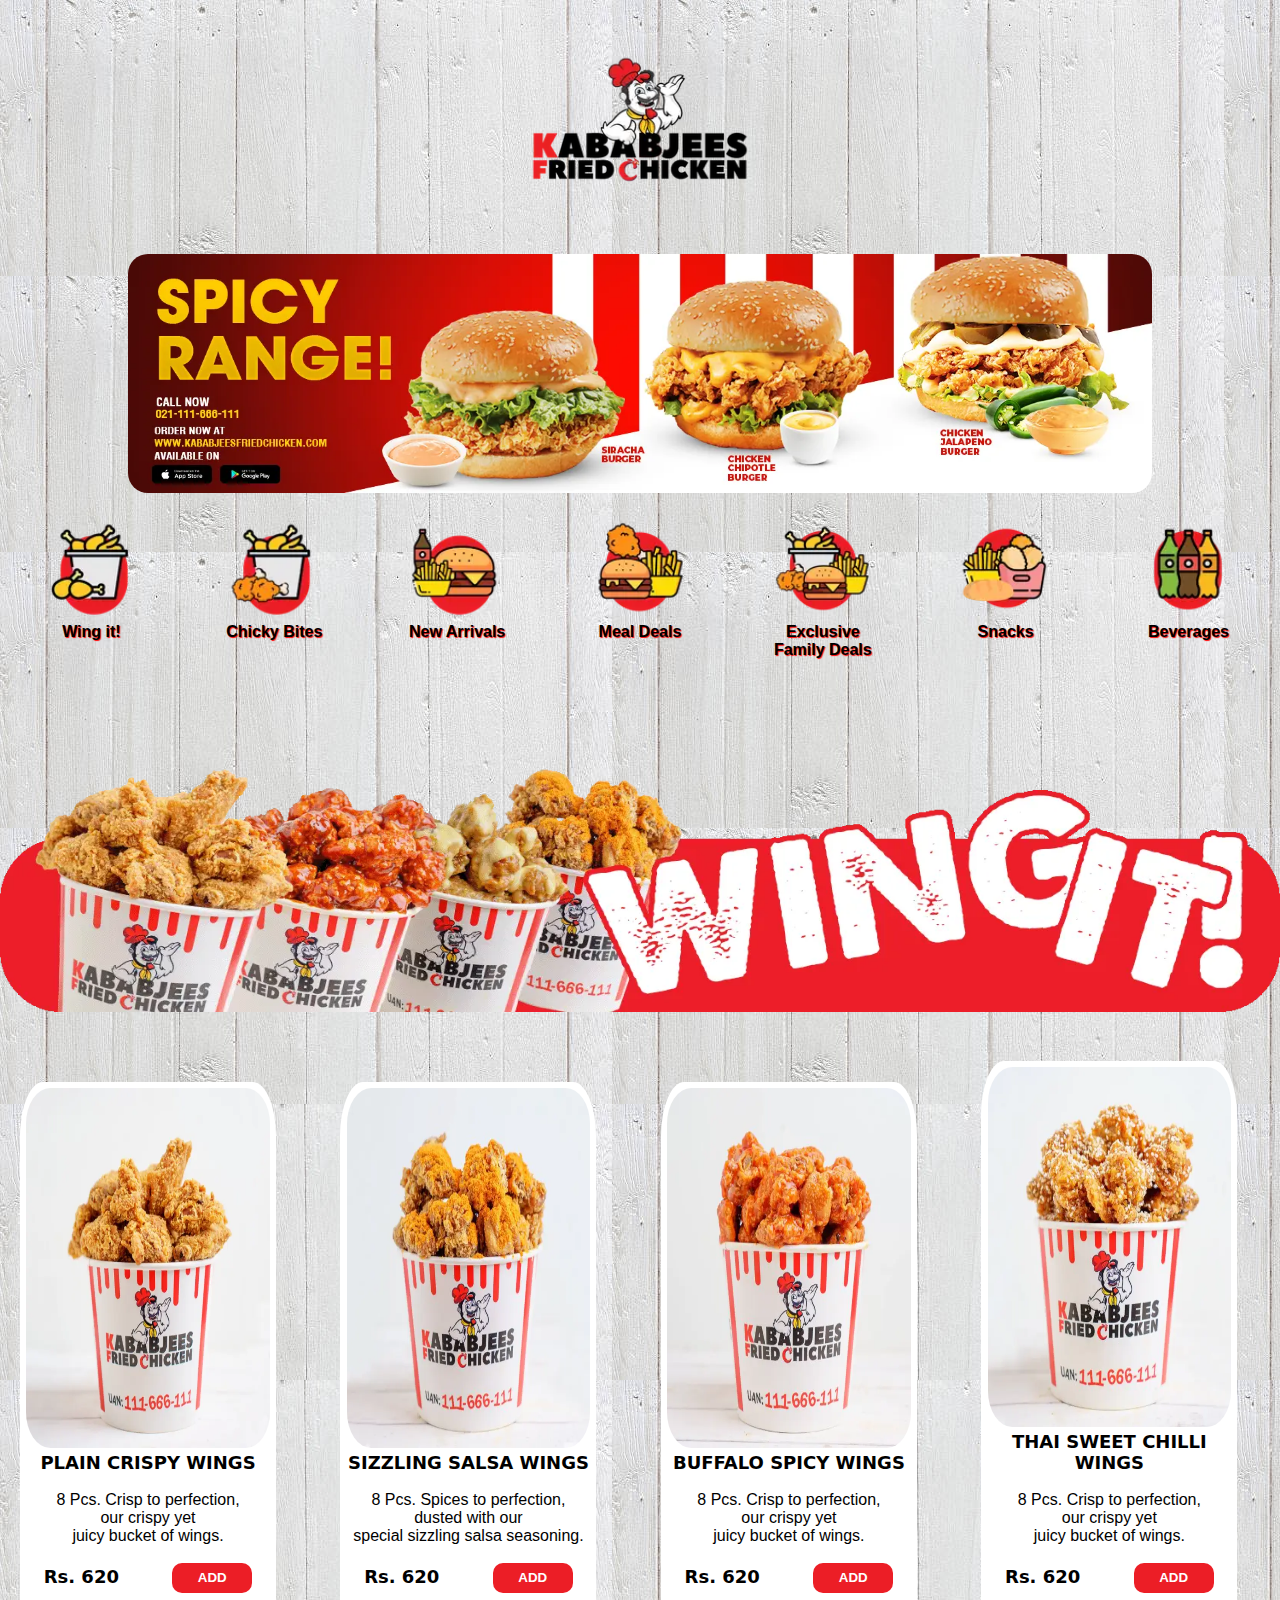
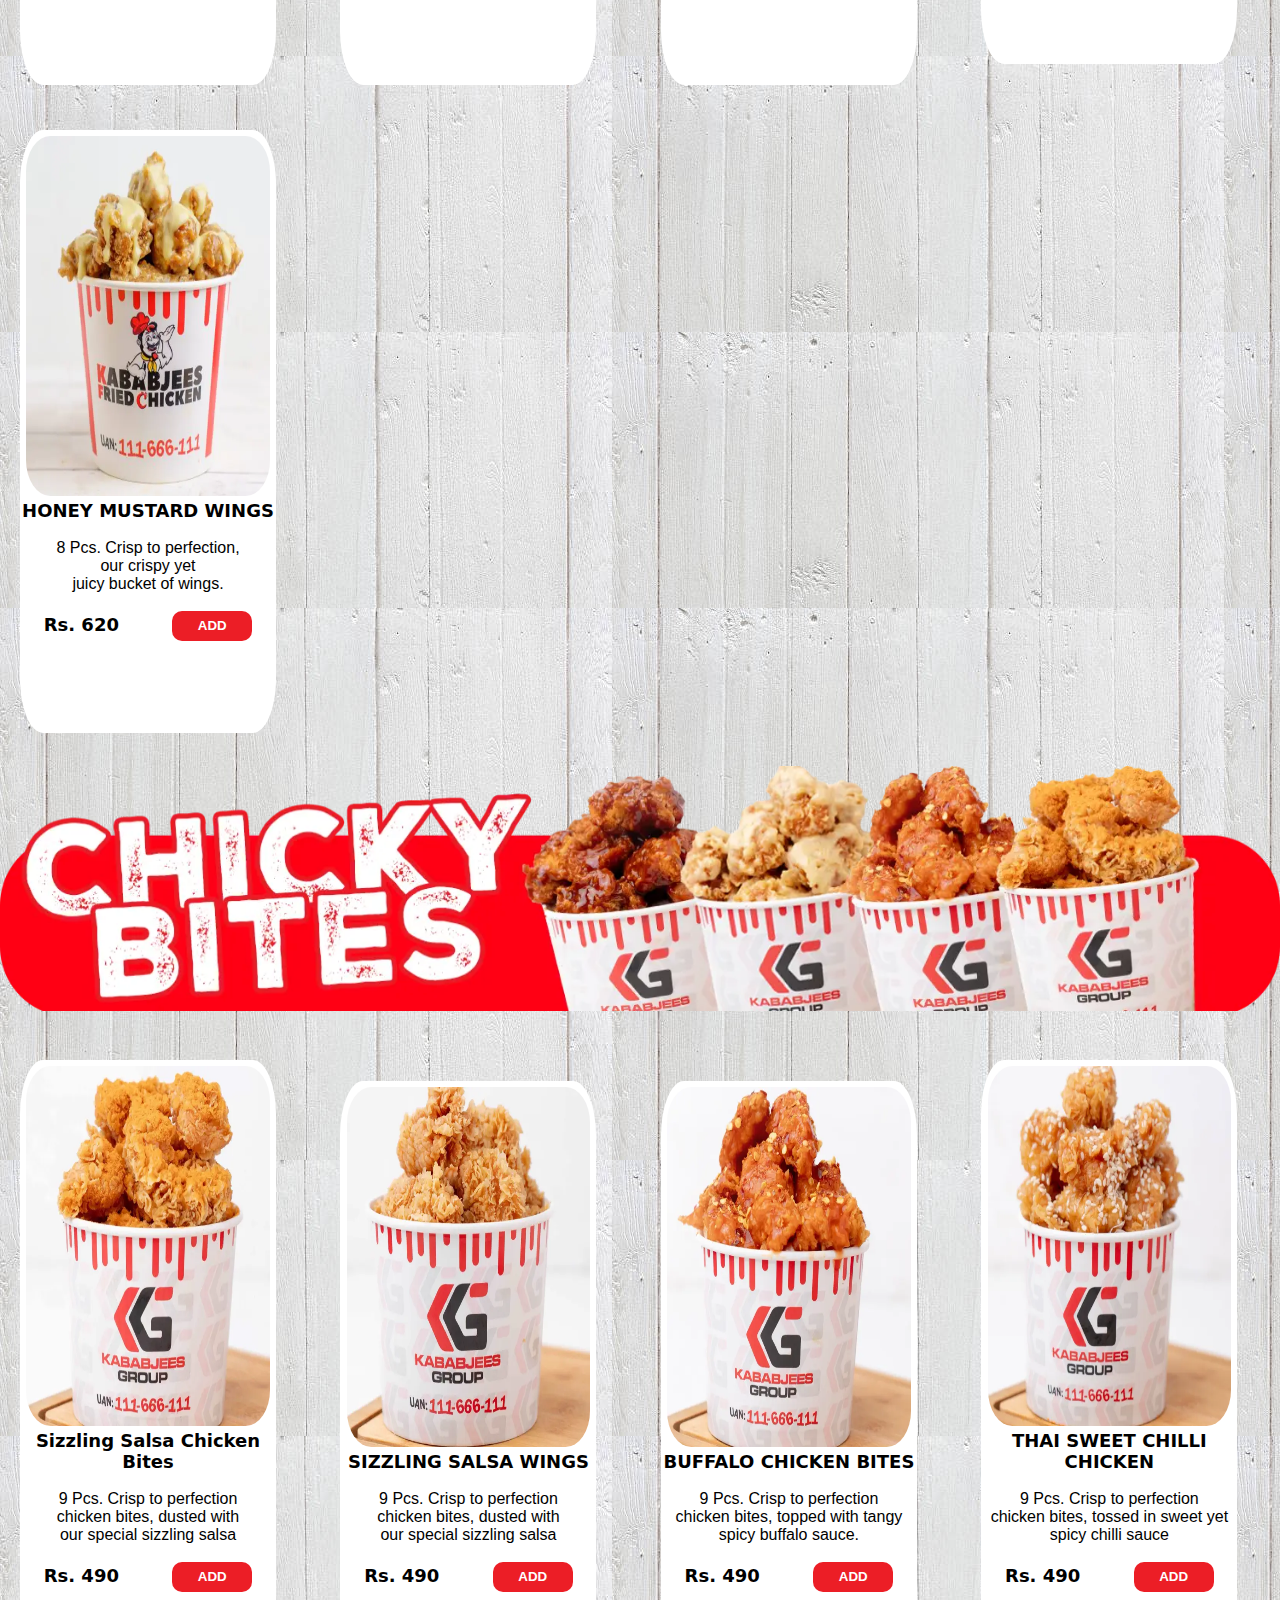
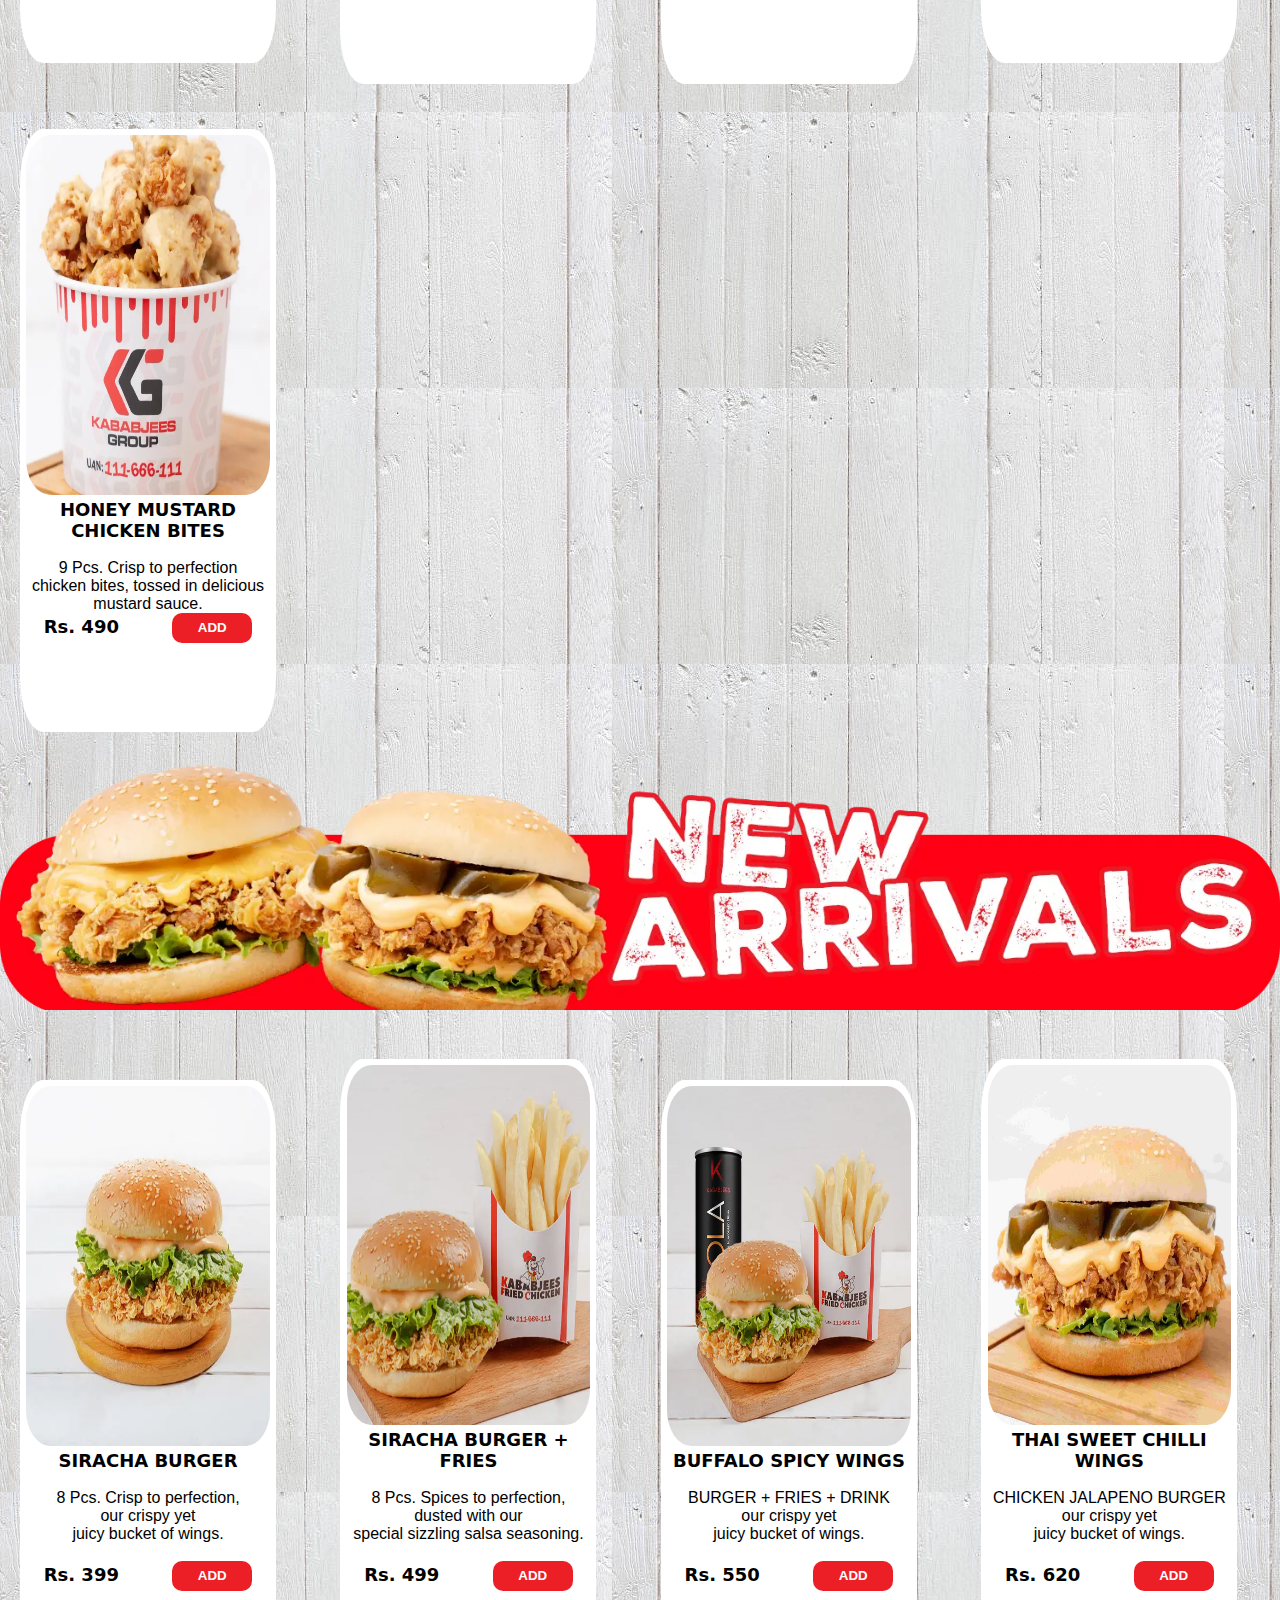
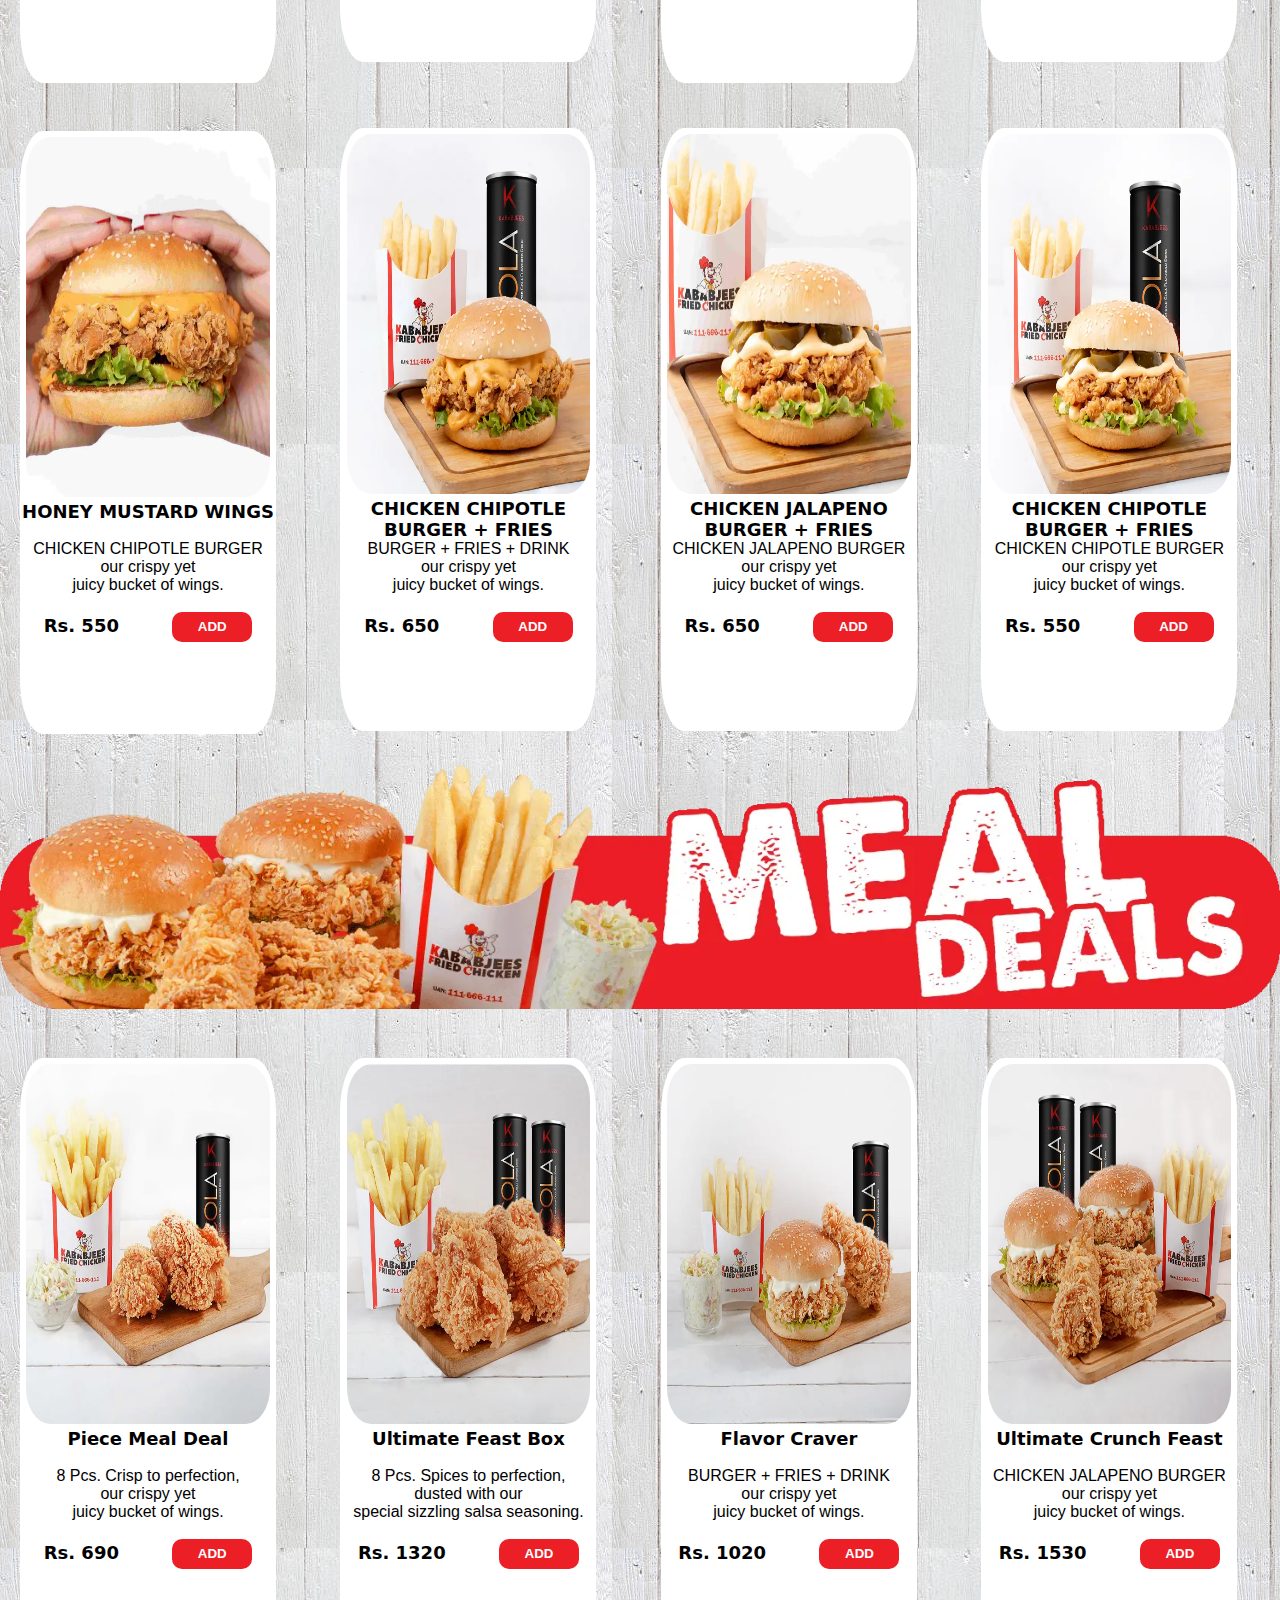
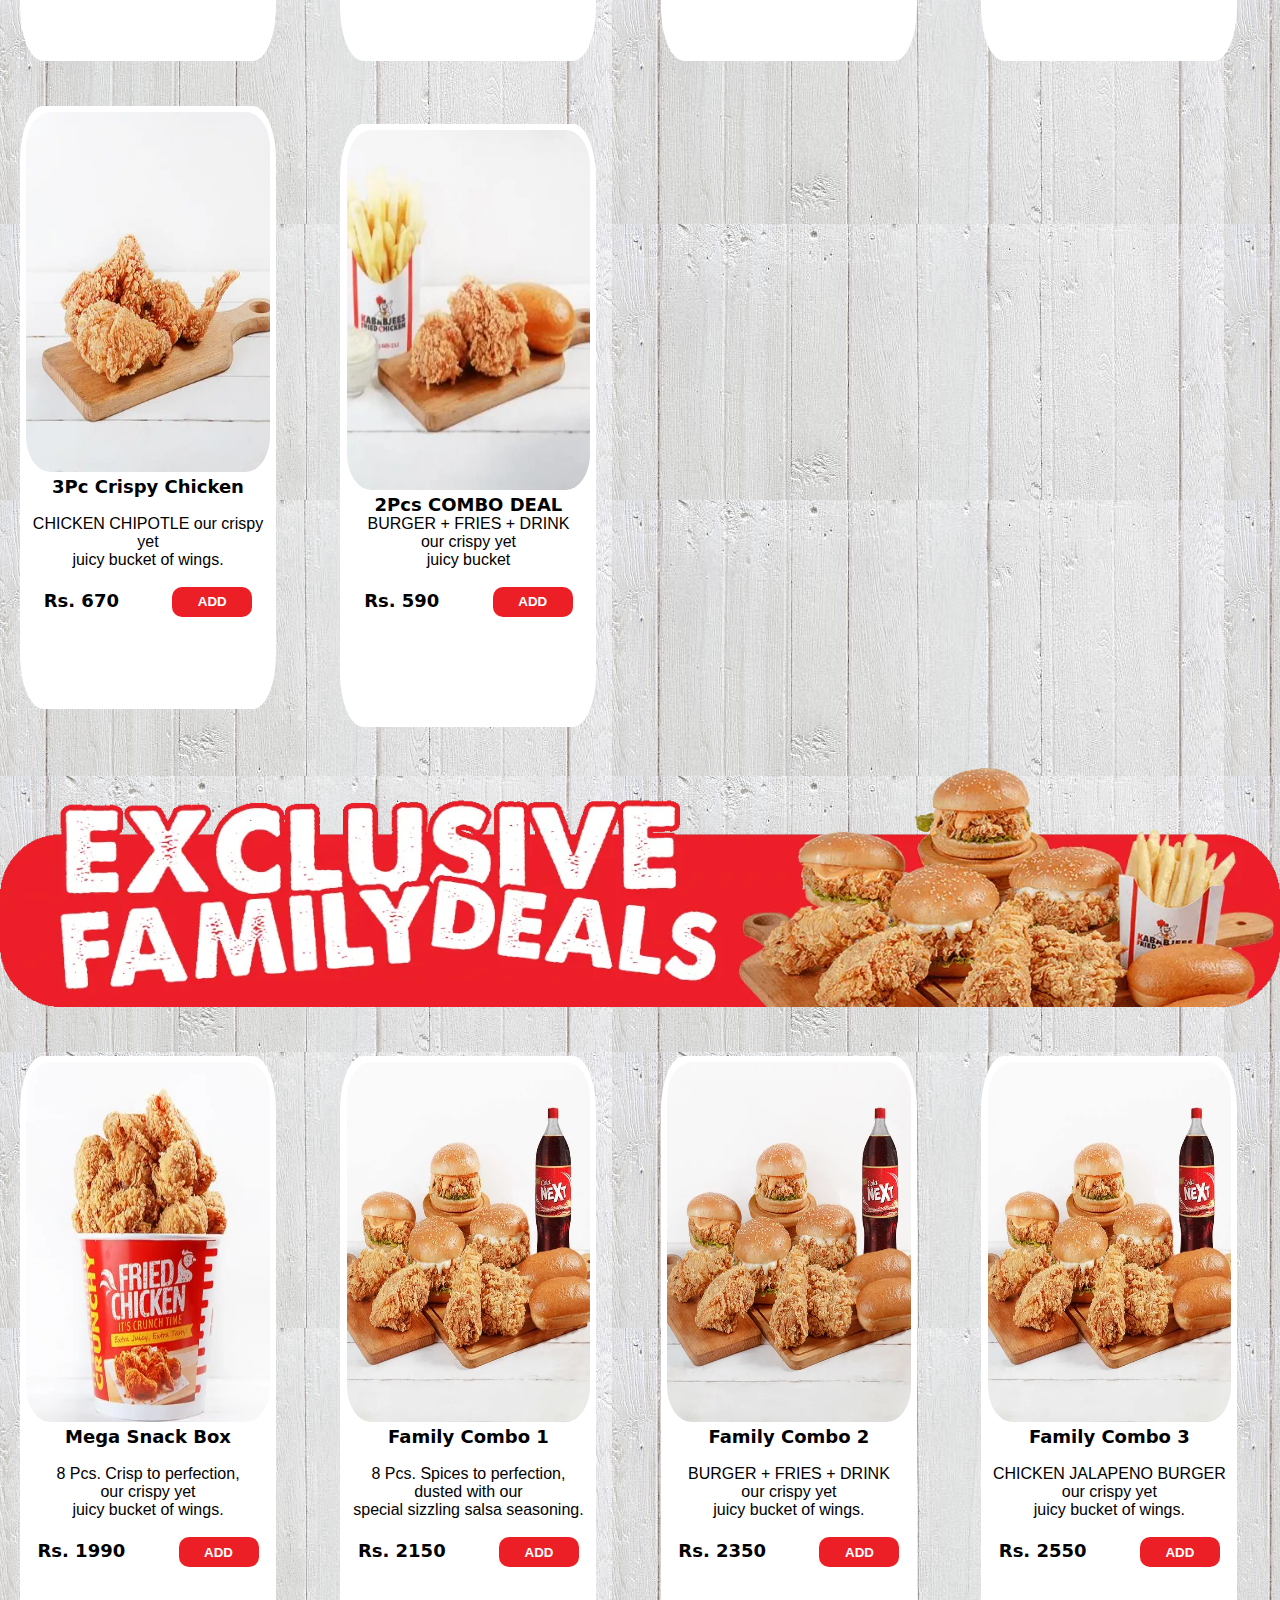
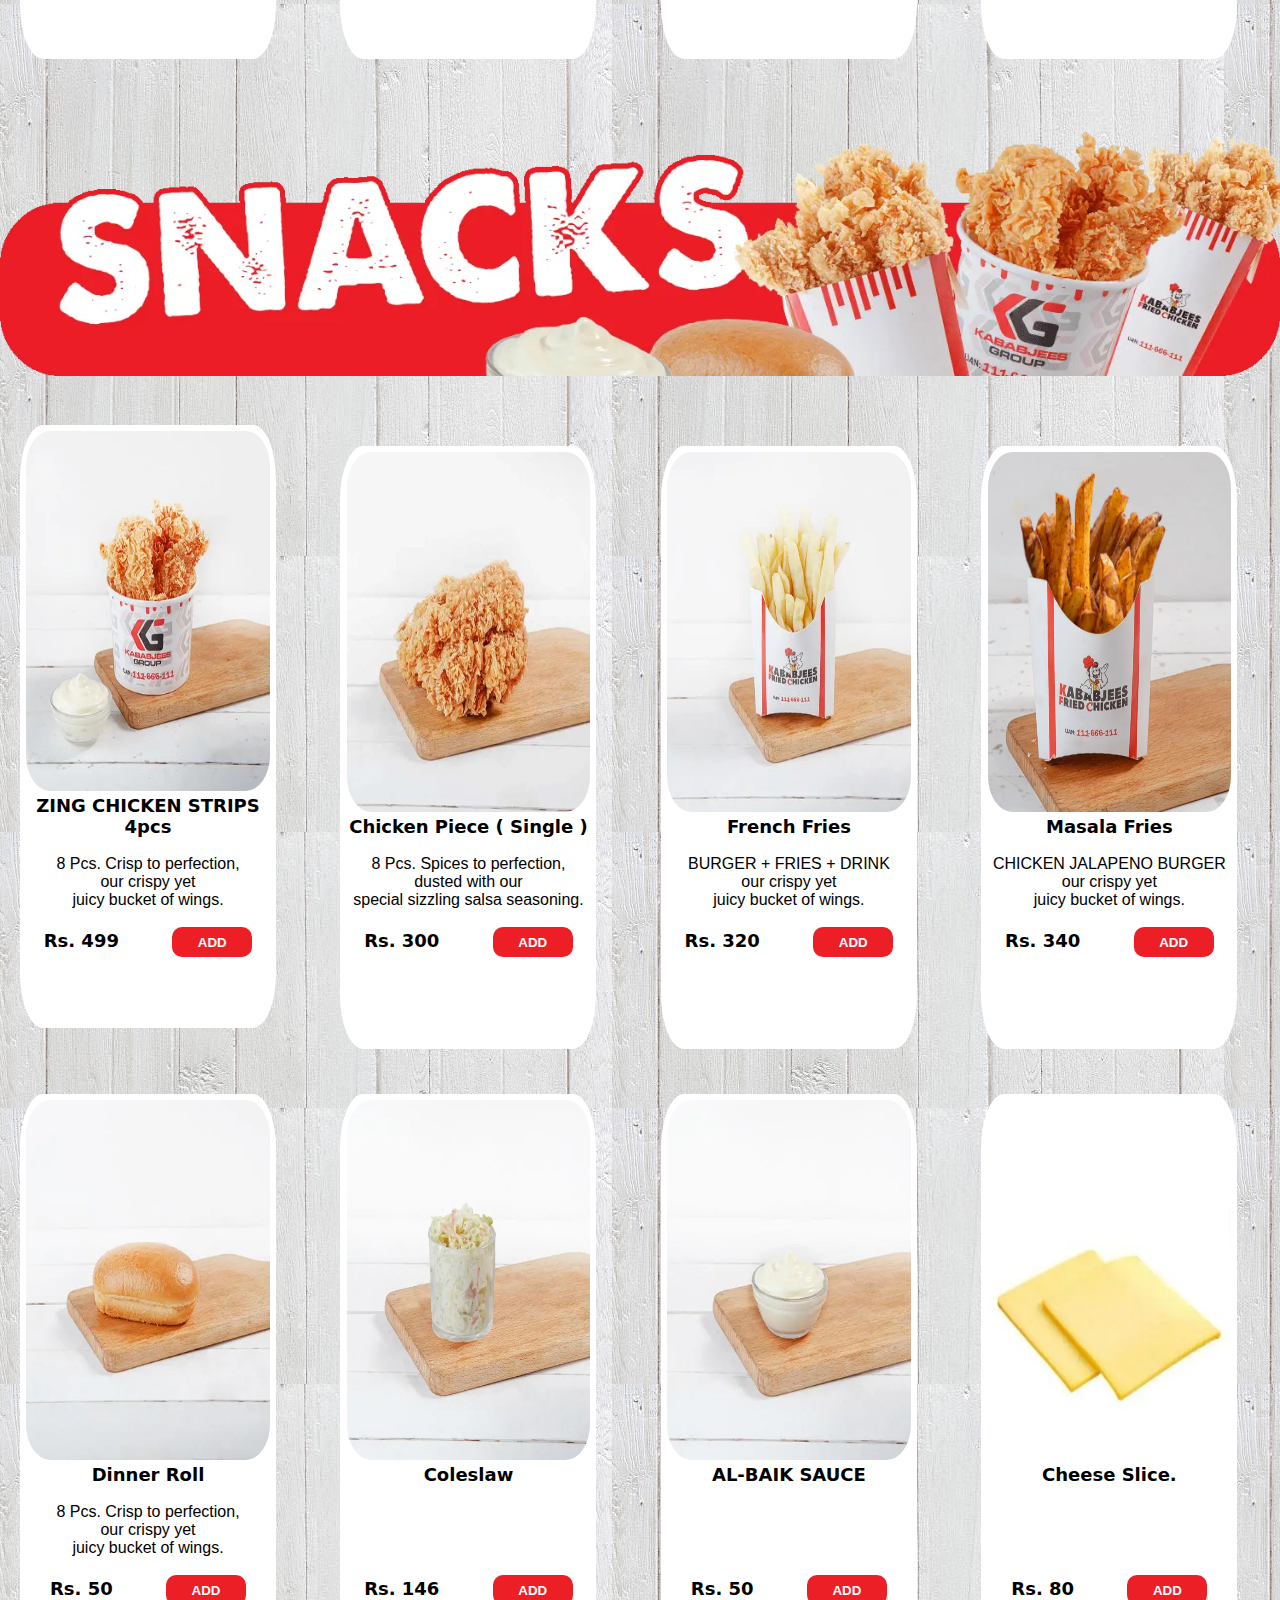
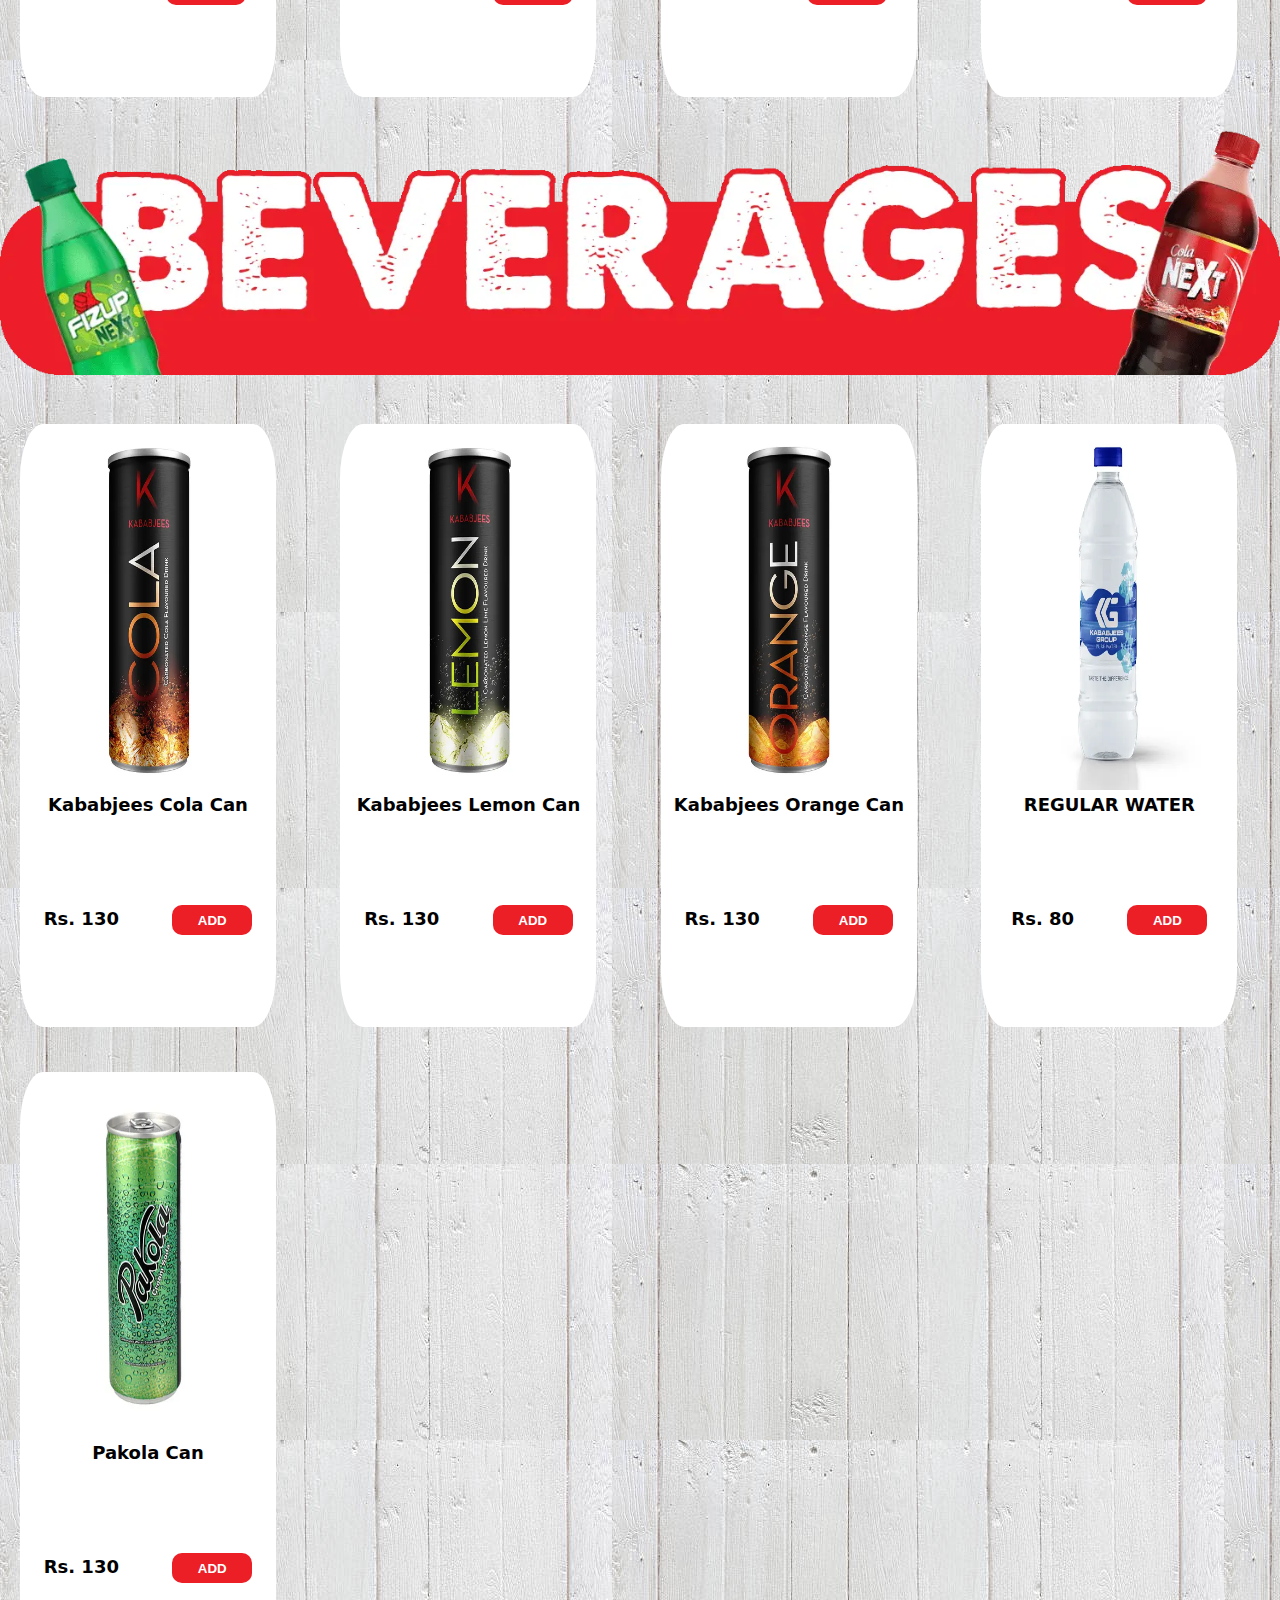
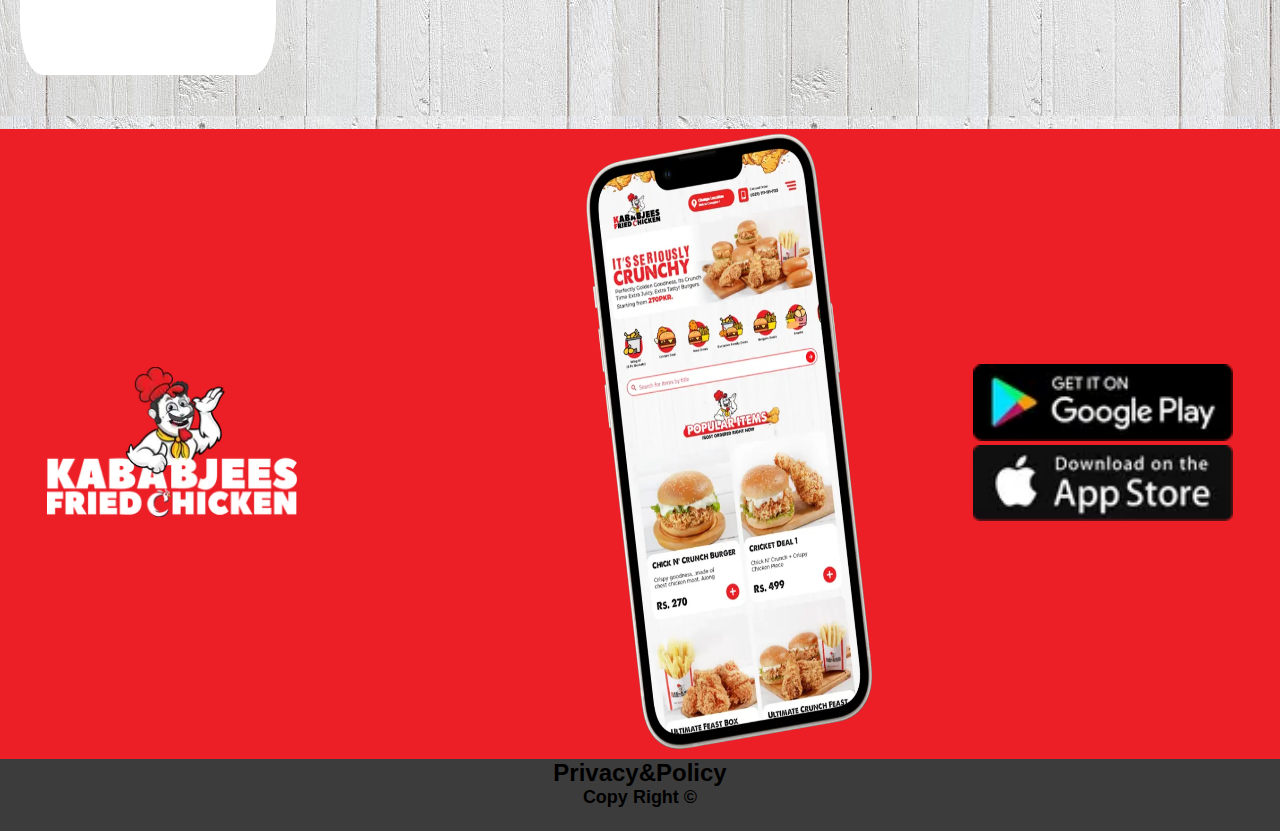
<file: index.html>
<!DOCTYPE html>
<html lang="en">
<head>
    <meta charset="UTF-8">
    <meta name="viewport" content="width=device-width, initial-scale=1.0">
    <title>Kababjees</title>
    <link rel="shortcut icon" href="img/logo1.jpeg" type="image/x-icon">
    <link rel="stylesheet" href="style.css">
            
    
</head>
<body>
    
   <center><img src="img/logo.webp" alt="" id="img"></center> 
  <img src="img/header.webp" alt="" id="head">
<div id="div">
    <div class="div"><a href="#Wing"><img src="img/Wingit.webp" alt="">Wing it!</div></a>
    <div class="div"><a href="#Chicky"><img src="img/bites.webp" alt="">Chicky Bites</div></a>
    <div class="div"><a href="#new"><img src="img/New-arrivals.webp" alt="">New Arrivals</div></a>
    <div class="div"><a href="#meals"><img src="img/mealDeals.webp" alt="">Meal Deals</div></a>
    <div class="div"><a href="#family"><img src="img/exclusiveFamilyDeals.webp" alt="">Exclusive Family Deals</div></a>
    <div class="div"><a href="#snks"><img src="img/snacks1.webp" alt="">Snacks</div></a>
    <div class="div"><a href="#juices"><img src="img/beverages1.webp" alt="">Beverages</div></a>
</div>


<img src="img/Wing-it.webp" alt="" id="Wing">
<div class="wing">
<div class="ff"><img src="img/1.webp" alt=""><span>PLAIN CRISPY WINGS </span><br><br>8 Pcs. Crisp to perfection,<br> our crispy yet <br> juicy bucket of wings. <br> <br><span>Rs. 620</span>&nbsp;&nbsp;&nbsp;&nbsp;&nbsp;&nbsp;&nbsp;&nbsp;&nbsp;&nbsp;&nbsp; <button>ADD</button></div>
<div class="ff"><img src="img/2.webp" alt=""><span>SIZZLING SALSA WINGS</span><br><br>8 Pcs. Spices to perfection,<br> dusted with our <br> special sizzling salsa seasoning. <br> <br><span>Rs. 620</span>&nbsp;&nbsp;&nbsp;&nbsp;&nbsp;&nbsp;&nbsp;&nbsp;&nbsp;&nbsp;&nbsp; <button>ADD</button></div>
<div class="ff"><img src="img/3.webp" alt=""><span>BUFFALO SPICY WINGS </span><br><br>8 Pcs. Crisp to perfection,<br> our crispy yet <br> juicy bucket of wings. <br> <br><span>Rs. 620</span>&nbsp;&nbsp;&nbsp;&nbsp;&nbsp;&nbsp;&nbsp;&nbsp;&nbsp;&nbsp;&nbsp; <button>ADD</button></div>
<div class="ff"><img src="img/4.webp" alt=""><span>THAI SWEET CHILLI WINGS </span><br><br>8 Pcs. Crisp to perfection,<br> our crispy yet <br> juicy bucket of wings. <br> <br><span>Rs. 620</span>&nbsp;&nbsp;&nbsp;&nbsp;&nbsp;&nbsp;&nbsp;&nbsp;&nbsp;&nbsp;&nbsp; <button>ADD</button></div>
<div class="ff"><img src="img/5.webp" alt=""><span>HONEY MUSTARD WINGS</span><br><br>8 Pcs. Crisp to perfection,<br> our crispy yet <br> juicy bucket of wings. <br> <br><span>Rs. 620</span>&nbsp;&nbsp;&nbsp;&nbsp;&nbsp;&nbsp;&nbsp;&nbsp;&nbsp;&nbsp;&nbsp; <button>ADD</button></div>
</div>

<img src="img/chicky.webp" alt=""  id="Chicky" >
<div class="wing">
    <div class="ff"><img src="img/6.webp" alt=""><span>Sizzling Salsa Chicken Bites</span><br><br>9 Pcs. Crisp to perfection <br> chicken bites, dusted with <br> our special sizzling salsa<br> <br><span>Rs. 490</span>&nbsp;&nbsp;&nbsp;&nbsp;&nbsp;&nbsp;&nbsp;&nbsp;&nbsp;&nbsp;&nbsp; <button>ADD</button></div>
    <div class="ff"><img src="img/7.webp" alt=""><span>SIZZLING SALSA WINGS</span><br><br>9 Pcs. Crisp to perfection <br>chicken bites, dusted with <br>our special sizzling salsa  <br> <br><span>Rs. 490</span>&nbsp;&nbsp;&nbsp;&nbsp;&nbsp;&nbsp;&nbsp;&nbsp;&nbsp;&nbsp;&nbsp; <button>ADD</button></div>
    <div class="ff"><img src="img/8.webp" alt=""><span>BUFFALO CHICKEN BITES</span><br><br>9 Pcs. Crisp to perfection  <br>chicken bites, topped with tangy spicy buffalo sauce. <br> <br><span>Rs. 490</span>&nbsp;&nbsp;&nbsp;&nbsp;&nbsp;&nbsp;&nbsp;&nbsp;&nbsp;&nbsp;&nbsp; <button>ADD</button></div>
    <div class="ff"><img src="img/9.webp" alt=""><span>THAI SWEET CHILLI CHICKEN </span><br><br>9 Pcs. Crisp to perfection <br>chicken bites, tossed in sweet yet spicy chilli sauce <br> <br><span>Rs. 490</span>&nbsp;&nbsp;&nbsp;&nbsp;&nbsp;&nbsp;&nbsp;&nbsp;&nbsp;&nbsp;&nbsp; <button>ADD</button></div>
    <div class="ff"><img src="img/10.webp" alt=""><span>HONEY MUSTARD CHICKEN BITES</span><br><br>9 Pcs. Crisp to perfection <br> chicken bites, tossed in delicious mustard sauce.<br><span>Rs. 490</span>&nbsp;&nbsp;&nbsp;&nbsp;&nbsp;&nbsp;&nbsp;&nbsp;&nbsp;&nbsp;&nbsp; <button>ADD</button></div>
    </div>
<img src="img/new.webp" alt="" id="new">
<div class="wing">
    <div class="ff"><img src="img/11.webp" alt=""><span>SIRACHA BURGER</span><br><br>8 Pcs. Crisp to perfection,<br> our crispy yet <br> juicy bucket of wings. <br> <br><span>Rs. 399</span>&nbsp;&nbsp;&nbsp;&nbsp;&nbsp;&nbsp;&nbsp;&nbsp;&nbsp;&nbsp;&nbsp; <button>ADD</button></div>
    <div class="ff"><img src="img/12.webp" alt=""><span>SIRACHA BURGER + FRIES</span><br><br>8 Pcs. Spices to perfection,<br> dusted with our <br> special sizzling salsa seasoning. <br> <br><span>Rs. 499</span>&nbsp;&nbsp;&nbsp;&nbsp;&nbsp;&nbsp;&nbsp;&nbsp;&nbsp;&nbsp;&nbsp; <button>ADD</button></div>
    <div class="ff"><img src="img/13.webp" alt=""><span>BUFFALO SPICY WINGS </span><br><br>BURGER + FRIES + DRINK<br> our crispy yet <br> juicy bucket of wings. <br> <br><span>Rs. 550</span>&nbsp;&nbsp;&nbsp;&nbsp;&nbsp;&nbsp;&nbsp;&nbsp;&nbsp;&nbsp;&nbsp; <button>ADD</button></div>
    <div class="ff"><img src="img/14.webp" alt=""><span>THAI SWEET CHILLI WINGS </span><br><br>CHICKEN JALAPENO BURGER<br> our crispy yet <br> juicy bucket of wings. <br> <br><span>Rs. 620</span>&nbsp;&nbsp;&nbsp;&nbsp;&nbsp;&nbsp;&nbsp;&nbsp;&nbsp;&nbsp;&nbsp; <button>ADD</button></div>
    <div class="ff"><img src="img/15.webp" alt=""><span>HONEY MUSTARD WINGS</span><br><br>CHICKEN CHIPOTLE BURGER<br> our crispy yet <br> juicy bucket of wings. <br> <br><span>Rs. 550</span>&nbsp;&nbsp;&nbsp;&nbsp;&nbsp;&nbsp;&nbsp;&nbsp;&nbsp;&nbsp;&nbsp; <button>ADD</button></div>
    
    <div class="ff"><img src="img/16.webp" alt=""><span>CHICKEN CHIPOTLE BURGER + FRIES</span><br>BURGER + FRIES + DRINK<br> our crispy yet <br> juicy bucket of wings. <br> <br><span>Rs. 650</span>&nbsp;&nbsp;&nbsp;&nbsp;&nbsp;&nbsp;&nbsp;&nbsp;&nbsp;&nbsp;&nbsp; <button>ADD</button></div>
    <div class="ff"><img src="img/17.webp" alt=""><span>CHICKEN JALAPENO BURGER + FRIES</span><br>CHICKEN JALAPENO BURGER<br> our crispy yet <br> juicy bucket of wings. <br> <br><span>Rs. 650</span>&nbsp;&nbsp;&nbsp;&nbsp;&nbsp;&nbsp;&nbsp;&nbsp;&nbsp;&nbsp;&nbsp; <button>ADD</button></div>
    <div class="ff"><img src="img/18.webp" alt=""><span>CHICKEN CHIPOTLE BURGER + FRIES</span><br>CHICKEN CHIPOTLE BURGER<br> our crispy yet <br> juicy bucket of wings. <br> <br><span>Rs. 550</span>&nbsp;&nbsp;&nbsp;&nbsp;&nbsp;&nbsp;&nbsp;&nbsp;&nbsp;&nbsp;&nbsp; <button>ADD</button></div>
</div>


<img src="img/Meal-Deals.webp" alt=""  id="meals">
<div class="wing">
    <div class="ff"><img src="img/19.webp" alt=""><span>Piece Meal Deal</span><br><br>8 Pcs. Crisp to perfection,<br> our crispy yet <br> juicy bucket of wings. <br> <br><span>Rs. 690</span>&nbsp;&nbsp;&nbsp;&nbsp;&nbsp;&nbsp;&nbsp;&nbsp;&nbsp;&nbsp;&nbsp; <button>ADD</button></div>
    <div class="ff"><img src="img/20.webp" alt=""><span>Ultimate Feast Box</span><br><br>8 Pcs. Spices to perfection,<br> dusted with our <br> special sizzling salsa seasoning. <br> <br><span>Rs. 1320</span>&nbsp;&nbsp;&nbsp;&nbsp;&nbsp;&nbsp;&nbsp;&nbsp;&nbsp;&nbsp;&nbsp; <button>ADD</button></div>
    <div class="ff"><img src="img/21.webp" alt=""><span>Flavor Craver</span><br><br>BURGER + FRIES + DRINK<br> our crispy yet <br> juicy bucket of wings. <br> <br><span>Rs. 1020</span>&nbsp;&nbsp;&nbsp;&nbsp;&nbsp;&nbsp;&nbsp;&nbsp;&nbsp;&nbsp;&nbsp; <button>ADD</button></div>
    <div class="ff"><img src="img/22.webp" alt=""><span>Ultimate Crunch Feast </span><br><br>CHICKEN JALAPENO BURGER<br> our crispy yet <br> juicy bucket of wings. <br> <br><span>Rs. 1530</span>&nbsp;&nbsp;&nbsp;&nbsp;&nbsp;&nbsp;&nbsp;&nbsp;&nbsp;&nbsp;&nbsp; <button>ADD</button></div>
    <div class="ff"><img src="img/23.webp" alt=""><span> 3Pc Crispy Chicken</span><br><br>CHICKEN CHIPOTLE  our crispy yet <br> juicy bucket of wings. <br> <br><span>Rs. 670</span>&nbsp;&nbsp;&nbsp;&nbsp;&nbsp;&nbsp;&nbsp;&nbsp;&nbsp;&nbsp;&nbsp; <button>ADD</button></div>
    <div class="ff"><img src="img/24.webp" alt=""><span>
        2Pcs COMBO DEAL</span><br>BURGER + FRIES + DRINK<br> our crispy yet <br> juicy bucket<br> <br><span>Rs. 590</span>&nbsp;&nbsp;&nbsp;&nbsp;&nbsp;&nbsp;&nbsp;&nbsp;&nbsp;&nbsp;&nbsp; <button>ADD</button></div>
</div>
<img src="img/Exclusive-family-deals.webp" alt="" id="family">
<div class="family">
    <div class="ff"><img src="img/25.webp" alt=""><span>Mega Snack Box</span><br><br>8 Pcs. Crisp to perfection,<br> our crispy yet <br> juicy bucket of wings. <br> <br><span>Rs. 1990</span>&nbsp;&nbsp;&nbsp;&nbsp;&nbsp;&nbsp;&nbsp;&nbsp;&nbsp;&nbsp;&nbsp; <button>ADD</button></div>
    <div class="ff"><img src="img/26.webp" alt=""><span>Family Combo 1</span><br><br>8 Pcs. Spices to perfection,<br> dusted with our <br> special sizzling salsa seasoning. <br> <br><span>Rs. 2150</span>&nbsp;&nbsp;&nbsp;&nbsp;&nbsp;&nbsp;&nbsp;&nbsp;&nbsp;&nbsp;&nbsp; <button>ADD</button></div>
    <div class="ff"><img src="img/27.webp" alt=""><span>Family Combo 2</span><br><br>BURGER + FRIES + DRINK<br> our crispy yet <br> juicy bucket of wings. <br> <br><span>Rs. 2350</span>&nbsp;&nbsp;&nbsp;&nbsp;&nbsp;&nbsp;&nbsp;&nbsp;&nbsp;&nbsp;&nbsp; <button>ADD</button></div>
    <div class="ff"><img src="img/28.webp" alt=""><span>Family Combo 3</span><br><br>CHICKEN JALAPENO BURGER<br> our crispy yet <br> juicy bucket of wings. <br> <br><span>Rs. 2550</span>&nbsp;&nbsp;&nbsp;&nbsp;&nbsp;&nbsp;&nbsp;&nbsp;&nbsp;&nbsp;&nbsp; <button>ADD</button></div>
</div>
    <img src="img/Snacks.webp" alt="" id="snks" >
    <div class="wing">
    <div class="ff"><img src="img/39.webp" alt=""><span>ZING CHICKEN STRIPS 4pcs</span><br><br>8 Pcs. Crisp to perfection,<br> our crispy yet <br> juicy bucket of wings. <br> <br><span>Rs. 499</span>&nbsp;&nbsp;&nbsp;&nbsp;&nbsp;&nbsp;&nbsp;&nbsp;&nbsp;&nbsp;&nbsp; <button>ADD</button></div>
    <div class="ff"><img src="img/40.webp" alt=""><span>Chicken Piece ( Single )</span><br><br>8 Pcs. Spices to perfection,<br> dusted with our <br> special sizzling salsa seasoning. <br> <br><span>Rs. 300</span>&nbsp;&nbsp;&nbsp;&nbsp;&nbsp;&nbsp;&nbsp;&nbsp;&nbsp;&nbsp;&nbsp; <button>ADD</button></div>
    <div class="ff"><img src="img/41.webp" alt=""><span>French Fries</span><br><br>BURGER + FRIES + DRINK<br> our crispy yet <br> juicy bucket of wings. <br> <br><span>Rs. 320</span>&nbsp;&nbsp;&nbsp;&nbsp;&nbsp;&nbsp;&nbsp;&nbsp;&nbsp;&nbsp;&nbsp; <button>ADD</button></div>
    <div class="ff"><img src="img/42.webp" alt=""><span>Masala Fries</span><br><br>CHICKEN JALAPENO BURGER<br> our crispy yet <br> juicy bucket of wings. <br> <br><span>Rs. 340</span>&nbsp;&nbsp;&nbsp;&nbsp;&nbsp;&nbsp;&nbsp;&nbsp;&nbsp;&nbsp;&nbsp; <button>ADD</button></div>
    <div class="ff"><img src="img/43.webp" alt=""><span>Dinner Roll</span><br><br>8 Pcs. Crisp to perfection,<br> our crispy yet <br> juicy bucket of wings. <br> <br><span>Rs. 50</span>&nbsp;&nbsp;&nbsp;&nbsp;&nbsp;&nbsp;&nbsp;&nbsp;&nbsp;&nbsp;&nbsp; <button>ADD</button></div>
    <div class="ff"><img src="img/44.webp" alt=""><span>Coleslaw</span><br><br><br> <br><br> <br><span>Rs. 146</span>&nbsp;&nbsp;&nbsp;&nbsp;&nbsp;&nbsp;&nbsp;&nbsp;&nbsp;&nbsp;&nbsp; <button>ADD</button></div>
    <div class="ff"><img src="img/45.webp" alt=""><span>AL-BAIK SAUCE</span><br><br> <br><br><br><br><span>Rs. 50</span>&nbsp;&nbsp;&nbsp;&nbsp;&nbsp;&nbsp;&nbsp;&nbsp;&nbsp;&nbsp;&nbsp; <button>ADD</button></div>
    <div class="ff"><img src="img/46.webp" alt=""><span> Cheese Slice.</span><br><br> <br><br><br><br><span>Rs. 80</span>&nbsp;&nbsp;&nbsp;&nbsp;&nbsp;&nbsp;&nbsp;&nbsp;&nbsp;&nbsp;&nbsp; <button>ADD</button></div>
</div>

<img src="img/Beverages.webp" alt="" id="juices" >
<div class="wing">
    <div class="ff"><img src="img/47.webp" alt=""><span>Kababjees Cola Can</span><br><br> <br><br><br> <br><span>Rs. 130</span>&nbsp;&nbsp;&nbsp;&nbsp;&nbsp;&nbsp;&nbsp;&nbsp;&nbsp;&nbsp;&nbsp; <button>ADD</button></div>
    <div class="ff"><img src="img/48.webp" alt=""><span>Kababjees Lemon Can</span><br><br> <br> <br><br><br><span>Rs. 130</span>&nbsp;&nbsp;&nbsp;&nbsp;&nbsp;&nbsp;&nbsp;&nbsp;&nbsp;&nbsp;&nbsp; <button>ADD</button></div>
    <div class="ff"><img src="img/49.webp" alt=""><span>Kababjees Orange Can</span><br><br> <br> <br><br><br><span>Rs. 130</span>&nbsp;&nbsp;&nbsp;&nbsp;&nbsp;&nbsp;&nbsp;&nbsp;&nbsp;&nbsp;&nbsp; <button>ADD</button></div>
    <div class="ff"><img src="img/50.webp" alt=""><span>REGULAR WATER</span><br><br> <br><br><br> <br><span>Rs. 80</span>&nbsp;&nbsp;&nbsp;&nbsp;&nbsp;&nbsp;&nbsp;&nbsp;&nbsp;&nbsp;&nbsp; <button>ADD</button></div>
    <div class="ff"><img src="img/51.webp" alt=""><span>Pakola Can</span><br><br><br> <br><br><br><span>Rs. 130</span>&nbsp;&nbsp;&nbsp;&nbsp;&nbsp;&nbsp;&nbsp;&nbsp;&nbsp;&nbsp;&nbsp; <button>ADD</button></div>
</div>
    <footer id="app">
        <div>
            <img class="app" src="img/Logo-White.webp" alt="">
        </div>
        <div></div>
        <div></div>
<div><img class="mob" src="img/mobile-mockup.webp" alt=""></div>
<div>
    <a href="https://play.google.com/store/apps/details?id=com.blink.kababjeesbakers&hl=en_US&pli=1"><img src="img/google-play.webp" alt=""></a>
   <a href="https://apps.apple.com/pk/app/kababjees-pk/id1559873794"> <img src="img/app-store.webp" alt=""></a>
</div>
</footer>
<footer id="foot">
    <a href="privacy.html"><h2 class="h2">Privacy&Policy</h2></a>
    <p class="copy">Copy Right &copy;</p>
</footer> 
</body>
</html>
</file>
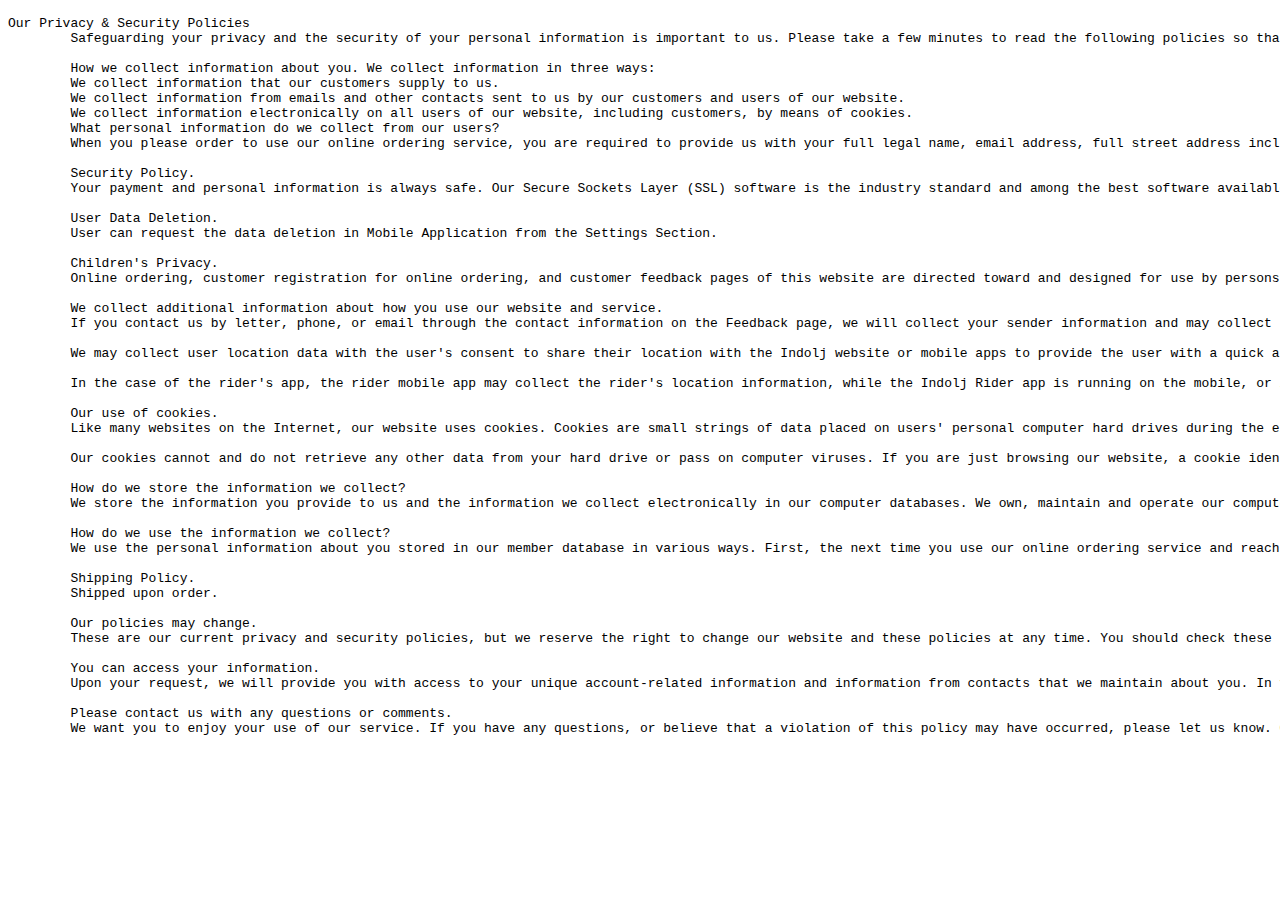
<file: privacy.html>
<!DOCTYPE html>
<html lang="en">
<head>
    <meta charset="UTF-8">
    <meta name="viewport" content="width=device-width, initial-scale=1.0">
    <title>Document</title>
</head>
<body>
    <p><pre>Our Privacy & Security Policies
        Safeguarding your privacy and the security of your personal information is important to us. Please take a few minutes to read the following policies so that you understand how we treat your personal information. As we continuously improve and expand our services, these policies might change. So please check them out periodically. If you have questions about our policy, please click on the Feedback option to contact us via our electronic feedback form.
        
        How we collect information about you. We collect information in three ways:
        We collect information that our customers supply to us.
        We collect information from emails and other contacts sent to us by our customers and users of our website.
        We collect information electronically on all users of our website, including customers, by means of cookies.
        What personal information do we collect from our users?
        When you please order to use our online ordering service, you are required to provide us with your full legal name, email address, full street address including city, and telephone number.
        
        Security Policy.
        Your payment and personal information is always safe. Our Secure Sockets Layer (SSL) software is the industry standard and among the best software available today for secure commerce transactions. It encrypts all of your personal information, including credit card number, name, and address, so that it cannot be read over the internet.
        
        User Data Deletion.
        User can request the data deletion in Mobile Application from the Settings Section.
        
        Children's Privacy.
        Online ordering, customer registration for online ordering, and customer feedback pages of this website are directed toward and designed for use by persons aged 13 or older. We do not establish or maintain registrations for any child whom we know to be under the age of 13. We do not solicit or knowingly collect personally identifiable information from children under the age of 13. If we discover that we have received personally identifiable information from an individual who indicates that he or she is, or whom we otherwise have reason to believe is, under the age of 13, we will delete such information from our systems.
        
        We collect additional information about how you use our website and service.
        If you contact us by letter, phone, or email through the contact information on the Feedback page, we will collect your sender information and may collect the other information you voluntarily disclose to us.
        
        We may collect user location data with the user's consent to share their location with the Indolj website or mobile apps to provide the user with a quick and better order delivery experience and suggest nearby restaurants.
        
        In the case of the rider's app, the rider mobile app may collect the rider's location information, while the Indolj Rider app is running on the mobile, or in the background to provide real-time order location to customers.
        
        Our use of cookies.
        Like many websites on the Internet, our website uses cookies. Cookies are small strings of data placed on users' personal computer hard drives during the exchange of data that happens when your browser points to our website. Cookies enable a website to identify a user's browser as a previous visitor by means of a unique string of numbers assigned on a previous visit. Our cookies assist us in collecting information on what pages of our website you access or visit, and in recording any preferences you indicate on our website. We also use cookies to make your experience on our website more personalized, and convenient.
        
        Our cookies cannot and do not retrieve any other data from your hard drive or pass on computer viruses. If you are just browsing our website, a cookie identifies your browser and user id (and not your identity). If you place orders with us, we use cookies to assist in storing your preferences and recording other session information (a "session" is a single visit by you to our website).
        
        How do we store the information we collect?
        We store the information you provide to us and the information we collect electronically in our computer databases. We own, maintain and operate our computer servers containing our databases. Access to our computer servers is controlled by firewalls and security gatekeepers.
        
        How do we use the information we collect?
        We use the personal information about you stored in our member database in various ways. First, the next time you use our online ordering service and reach checkout page, we will call up your information from our database to make processing your order faster and easier.
        
        Shipping Policy.
        Shipped upon order.
        
        Our policies may change.
        These are our current privacy and security policies, but we reserve the right to change our website and these policies at any time. You should check these policies periodically. If our policies regarding collection, storage and use of your information change, the information collected under prior policies will continue to be governed by those policies, unless we obtain your consent to use that information in new ways.
        
        You can access your information.
        Upon your request, we will provide you with access to your unique account-related information and information from contacts that we maintain about you. In your request, please provide us with your current specific contact information so that we can accurately check our records.
        
        Please contact us with any questions or comments.
        We want you to enjoy your use of our service. If you have any questions, or believe that a violation of this policy may have occurred, please let us know. Our complete contact information is provided on the header or at home page.</pre></p>
</body>
</html>
</file>
<file: style.css>
body{
    background-image: url(img/back3.jpg);
    margin: 0%;
    padding: 0%;
    font-family: 'Lucida Sans', 'Lucida Sans Regular', 'Lucida Grande', 'Lucida Sans Unicode', Geneva, Verdana, sans-serif;
}

*:hover{
    cursor: pointer;

}
*{
    margin: 0;
    padding: 0;
}
#img{
    height: 250px;
    width: 250px;
    
    
}
#head{
    width: 80%;
    margin-left: 10%;
    border-radius: 20px;
}
#div{
    height: 30vh;
    width: 100%;

    display: flex;
justify-content: space-around;
}
.div{
    height: 30vhpx;
    width:8%;
    padding: 20px;
    text-align: center;
    font-weight: 800;
}
.div:hover{
    transform: scale(1.2); 
     transition: all 0.6s ease;
}
.wing{
    width: 100%;
    height: 150vh;
    
}
.family{
    width: 100%;
    height: 80vh;
}
.ff>img{
    height: 40vh;
    width: 95%;
    border-radius: 10%;
    text-align: center;
    margin-top: 6px;
}
.ff{
    height: 67vh;
    width: 20%;
    background-color:#ffffff;
    border-radius: 9%;
    margin-left: 20px;
    margin-top: 5vh;
    display: inline-block;
    margin-right: 40px;
    text-align: center;

}
span{
    
     
    font-weight: 900;
    font-size: large;
        font-family: "Black Ops One", system-ui;     
}
button{
    background-color:#EC1E26;
    color: white;
    border: none;
    font-weight: 800;
    height: 30px;
    width:80px;
    border-radius: 10px;
}
button:hover{
    /* height: 33px; */
    /* width: 83px; */
    background-color:#b01e23 ;
}

a{
    text-decoration: none;
    color: rgb(0, 0, 0);
    text-shadow: 1px 1px 1px rgb(255, 0, 0);
}
.ff:hover{
    background-color: #F9F9F9;
}



h1>span{
    color: red;
    text-shadow: 1px 1px 2px gray;
}
h2>span{
    color: red;
    text-shadow: 1px 1px 2px gray;
}
     h1,h2{
        text-shadow: 1px 1px 2px gray;
     }
     li{
        text-transform:capitalize;
        font-family: ALoveofThunder !important;
     }
     marque{
        text-shadow: 1px 1px 2px gray;
     }
     img{
        width: 100%;
     }
     #app{
        height: 70vh;
        width: 100%;
        background-color: #EC1E26;
        display: flex;
        align-items: center;
        justify-content: space-around
        
     }
     .app{
        height: 150px;
        width: 250px;
        
     }
     .mob{
        height: 70vh;
        width: 300px;
        /* display: inline-block; */
     }
     #foot{
        height: 8vh;
        width: 100%;
        background-color: #3D3C3C;
    
     }
     ::-webkit-scrollbar-track{
        background: #F9F9F9;
        
     }
     ::-webkit-scrollbar-thumb{
        border-radius: 10px;
        background: #ED1E29;

     }
     ::-webkit-scrollbar{
        width: 1vw;
     }
     .h2{
        text-shadow: none;
        text-align: center;
     }
     .copy{
        font-size: large;
        text-align: center;
        font-weight: 600;
     }
</file>
